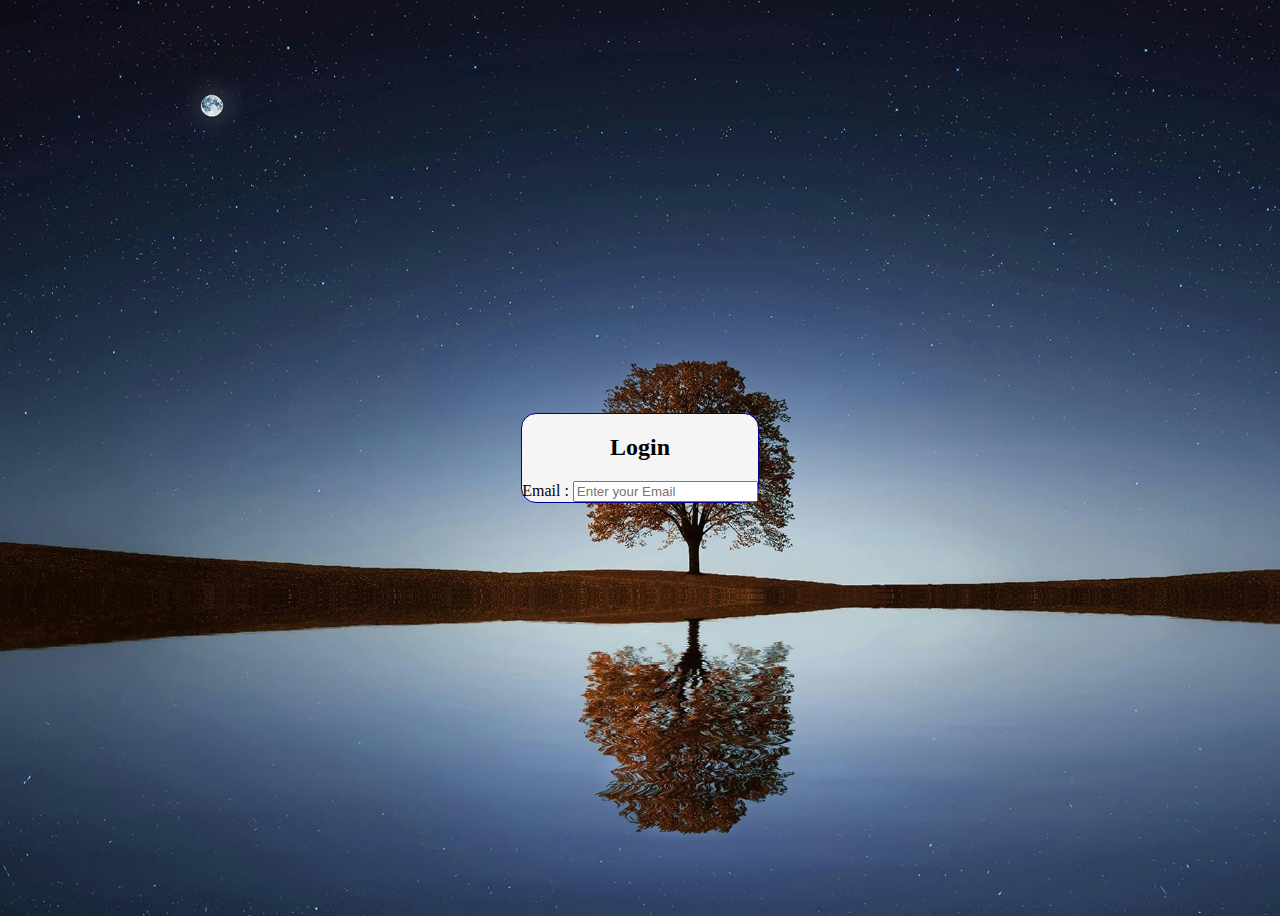
<file: index.html>
<!doctype html>
<html lang="en">
  <head>
    <meta charset="UTF-8" />
    <meta name="viewport" content="width=device-width, initial-scale=1.0" />
    <title>Document</title>
    <style>
      .body {
        display: flex;
        justify-content: center;
        min-height: 100vh;
        align-items: center;
        /* background: rgb(57, 81, 135); */
        background-image: url(./pictures/pexels-pixabay-268533.jpg);
        background-size: cover;
      }

      .top {
        border: 1px solid darkblue;
        background: whitesmoke;
        display: inline;
        text-align: center;
        border-radius: 15px;
      }
    </style>
  </head>
  <body class="body">
    <div class="top">
      <form action="">
        <h2>Login</h2>
        <label for="Email">Email :</label>
        <input type="email" placeholder="Enter your Email" />
      </form>
    </div>
  </body>
</html>
</file>
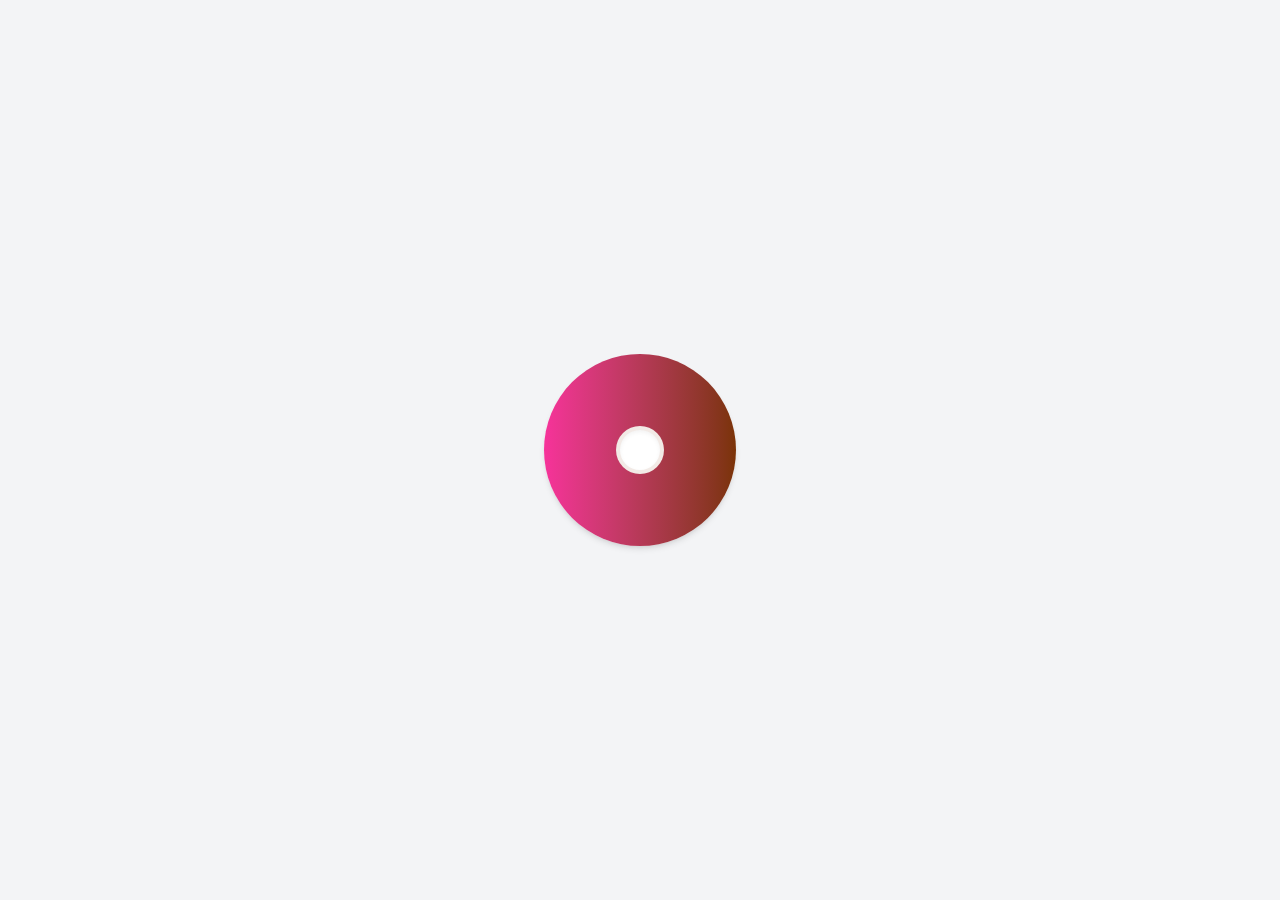
<file: donut.html>
<!doctype html>
<html lang="en">
  <head>
    <meta charset="UTF-8" />
    <meta name="viewport" content="width=device-width, initial-scale=1.0" />
    <title>Document</title>
    <link rel="stylesheet" href="./output.css" />
  </head>
  <body class="flex justify-center items-center min-h-screen bg-gray-100">
    <div
      class="flex justify-center items-center bg-gradient-to-r from-pink-500 to-amber-900 w-48 h-48 rounded-full shadow-md transition-all duration-300 hover:scale-105 animate-spin"
    >
      <div
        class="bg-white w-12 h-12 rounded-full shadow-inner border-4 border-amber-900/10"
      ></div>
    </div>
  </body>
</html>
</file>
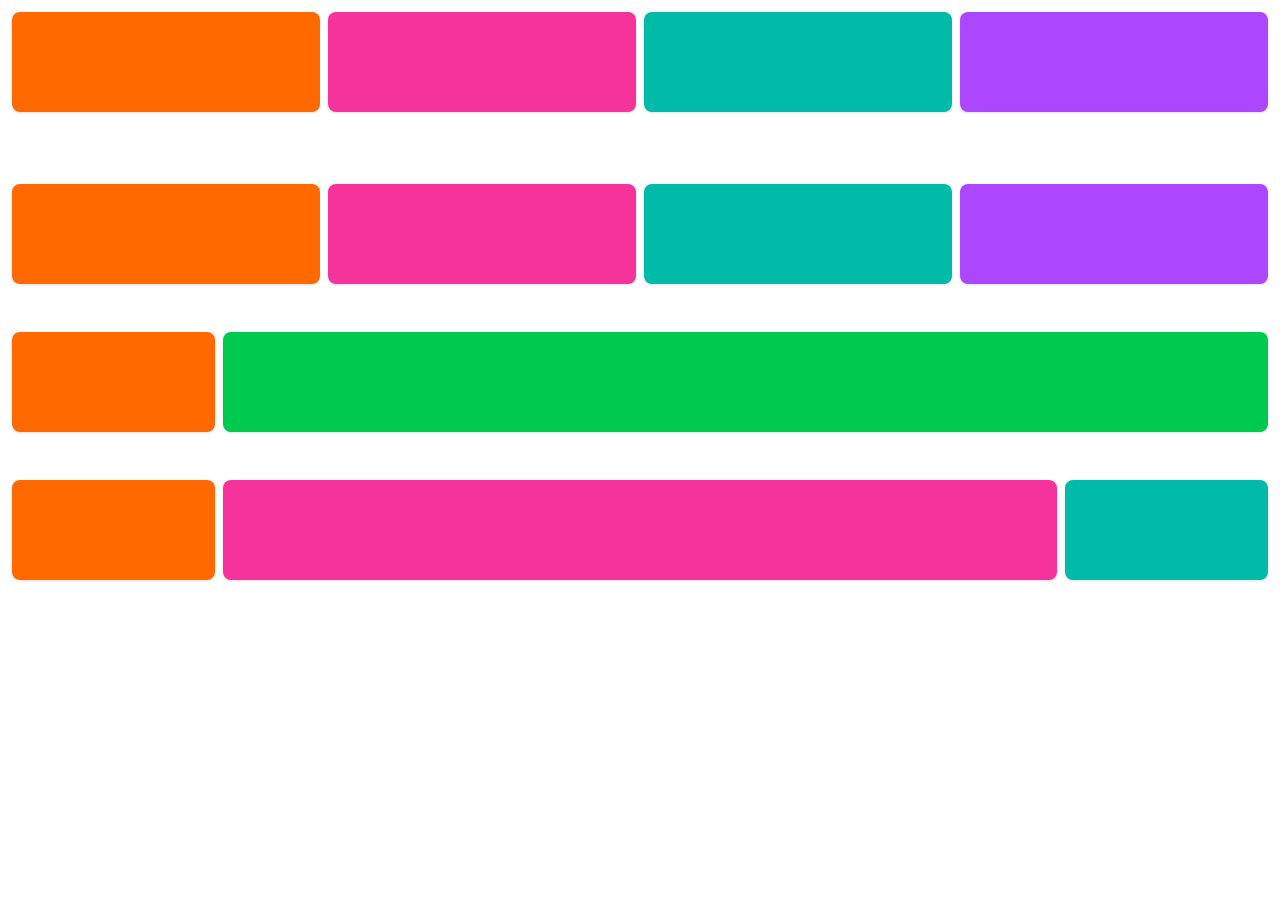
<file: grid_layoyt.html>
<!DOCTYPE html>
<html lang="en">
  <head>
    <meta charset="UTF-8" />
    <meta name="viewport" content="width=device-width, initial-scale=1.0" />
    <title>Grid-layout</title>
    <link rel="stylesheet" href="./output.css" />
  </head>
  <body>
    <div class="grid sm:grid-cols-4 grid-cols-2 gap-2 m-3">
      <div class="min-h-[100px] rounded-lg shadow bg-orange-500"></div>
      <div class="min-h-[100px] rounded-lg shadow bg-pink-500"></div>
      <div class="min-h-[100px] rounded-lg shadow bg-teal-500"></div>
      <div class="min-h-[100px] rounded-lg shadow bg-purple-500"></div>
    </div>
    <br /><br />
    <h2></h2>
    <div class="grid sm:grid-cols-4 gap-2 m-3">
      <div class="min-h-[100px] rounded-lg shadow bg-orange-500"></div>
      <div class="min-h-[100px] rounded-lg shadow bg-pink-500"></div>
      <div class="min-h-[100px] rounded-lg shadow bg-teal-500"></div>
      <div class="min-h-[100px] rounded-lg shadow bg-purple-500"></div>
    </div>
    <br />
    <div class="grid sm:grid-cols-12 grid-cols-2 gap-2 m-3">
      <div
        class="min-h-[100px] sm:col-span-2 rounded-lg shadow bg-orange-500"
      ></div>
      <div
        class="min-h-[100px] sm:col-span-10 rounded-lg shadow bg-green-500"
      ></div>
    </div>
    <br />
    <div class="grid sm:grid-cols-12 gap-2 m-3">
      <div
        class="sm:col-span-2 min-h-[100px] rounded-lg shadow bg-orange-500 sm:block hidden"
      ></div>
      <div
        class="sm:col-span-8 min-h-[100px] rounded-lg shadow bg-pink-500"
      ></div>
      <div
        class="sm:col-span-2 min-h-[100px] rounded-lg shadow bg-teal-500 sm:block hidden"
      ></div>
      <!-- <div class="min-h-[100px] rounded-lg shadow bg-purple-500"></div> -->
    </div>
  </body>
</html>
</file>
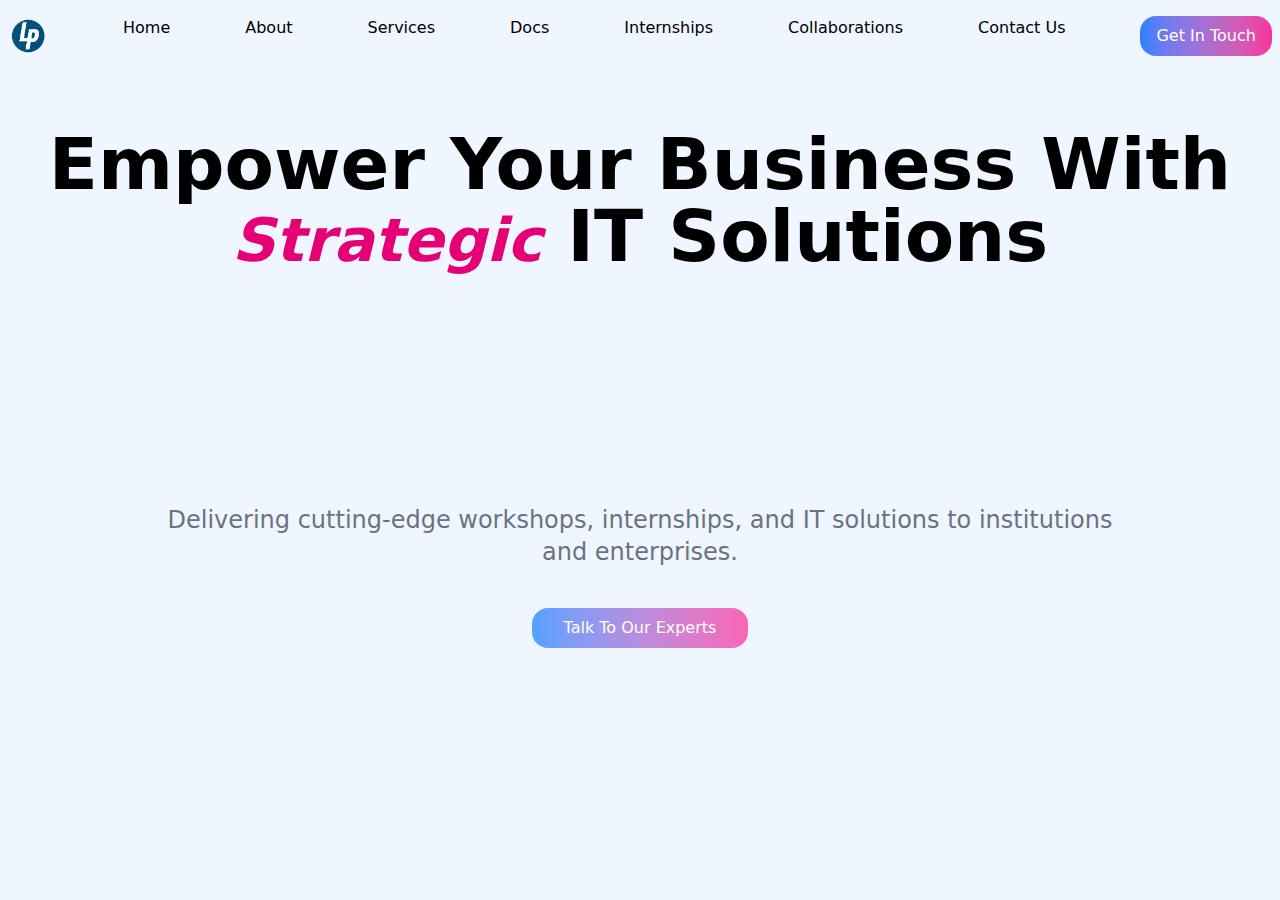
<file: landing.html>
<!doctype html>
<html lang="en">
  <head>
    <meta charset="UTF-8" />
    <meta name="viewport" content="width=device-width, initial-scale=1.0" />
    <title>Idea Gen Technologies</title>
    <link rel="stylesheet" href="./output.css" />
    <style>
      @keyframes smooth-slide {
        0%,
        100% {
          opacity: 0;
          transform: translate3d(0, 40px, 0);
        }
        10% {
          opacity: 1;
          transform: translate3d(0, 0, 0);
        }
        25% {
          opacity: 1;
          transform: translate3d(0, 0, 0);
        }
        35% {
          opacity: 0;
          transform: translate3d(0, -40px, 0);
        }
      }

      .step {
        opacity: 0; /* <--- THIS IS THE FIX. Hides text while waiting. */
        animation: smooth-slide 8s cubic-bezier(0.68, -0.55, 0.27, 1.55)
          infinite;
      }

      .step-1 {
        animation-delay: 0s;
      }
      .step-2 {
        animation-delay: 2s;
      }
      .step-3 {
        animation-delay: 4s;
      }
      .step-4 {
        animation-delay: 6s;
      }
    </style>
  </head>
  <body class="bg-blue-50">
    <nav
      class="px-2 py-4 cursor-pointer bg-blue-50 fixed top-0 w-full left-0 z-50"
    >
      <ul class="flex justify-between space-x-3 md:flex hidden">
        <img src="./pictures/image.png" class="w-auto h-10" alt="" />
        <li class="hover:text-blue-400"><a href="#">Home</a></li>
        <li class="hover:text-blue-400"><a href="#">About</a></li>
        <li class="hover:text-blue-400"><a href="#">Services</a></li>
        <li class="hover:text-blue-400"><a href="#">Docs</a></li>
        <li class="hover:text-blue-400"><a href="#">Internships</a></li>
        <li class="hover:text-blue-400"><a href="#">Collaborations</a></li>
        <li class="hover:text-blue-400"><a href="#">Contact Us</a></li>
        <button
          class="bg-gradient-to-r from-blue-500 to-pink-500 hover:from-pink-500 hover:to-blue-500 text-white rounded-2xl px-4 py-2 transition-all duration-300"
        >
          Get In Touch
        </button>
      </ul>
      <div class="md:hidden">
        <a class="text-4xl" href="#">&#8801;</a>
      </div>
    </nav>
    <div
      class="flex justify-center items-center text-center text-7xl font-bold pt-32"
    >
      <p class="align-middle text-center">
        Empower Your Business With
        <span class="text-pink-600 text-6xl italic">Strategic</span>
        IT Solutions
      </p>
    </div>

    <br />
    <br />
    <div
      class="h-24 overflow-hidden relative text-center mt-8 text-blue-400 text-6xl font-medium"
    >
      <p class="absolute w-full step step-1">For Innovations</p>
      <p class="absolute w-full step step-2">For Future</p>
      <p class="absolute w-full step step-3">For Students</p>
      <p class="absolute w-full step step-4">For Institutions</p>
    </div>
    <br /><br />
    <div class="text-gray-500 text-center align-middle mt-2 text-2xl">
      <p>
        Delivering cutting-edge workshops, internships, and IT solutions to
        institutions <br /><span> and enterprises.</span>
      </p>
    </div>
    <div class="flex justify-center mt-10">
      <button
        class="px-8 py-2 font-medium text-white bg-gradient-to-r from-blue-400 to-pink-400 rounded-2xl"
      >
        Talk To Our Experts
      </button>
    </div>
  </body>
</html>
</file>
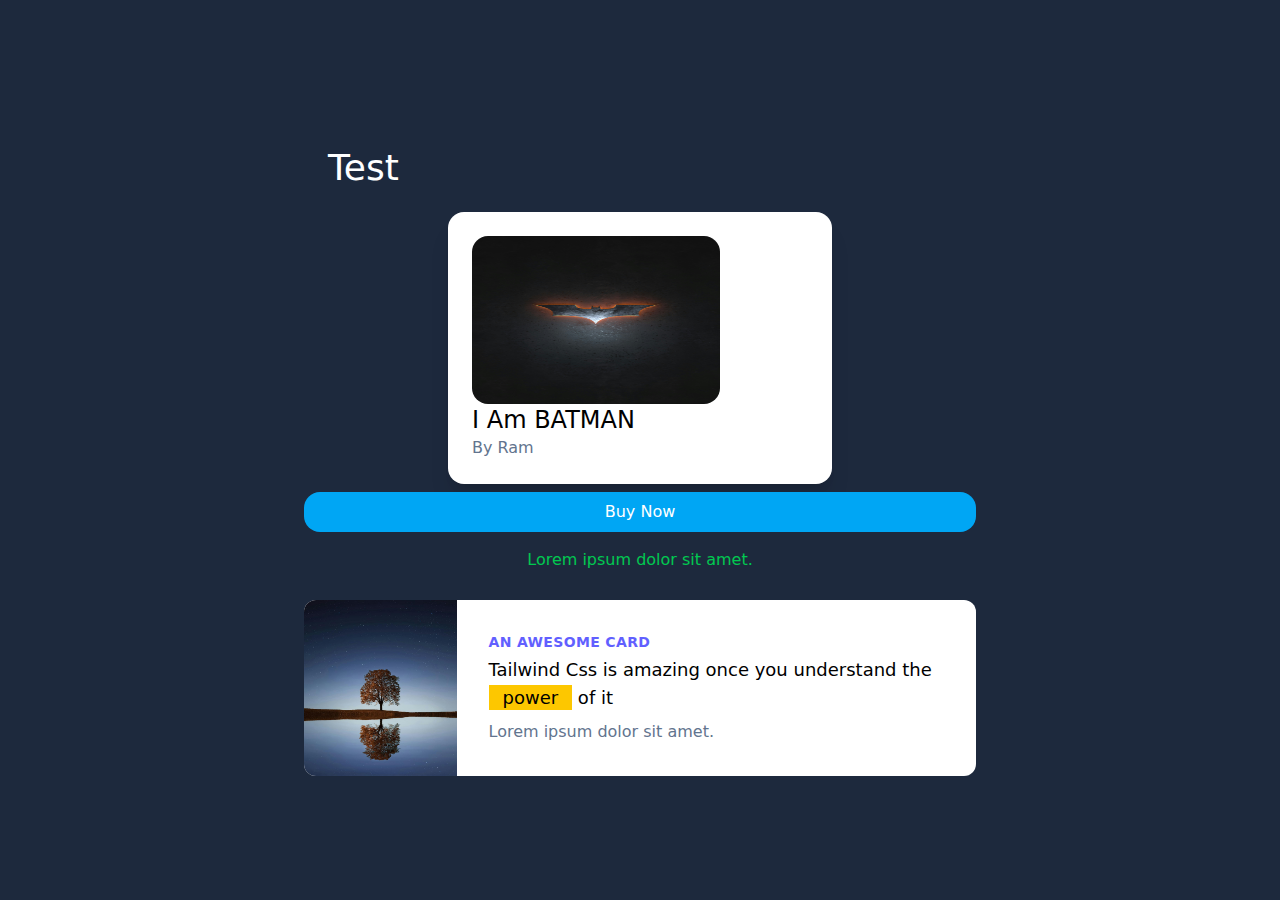
<file: Practice.html>
<!doctype html>
<html lang="en">
  <head>
    <meta charset="UTF-8" />
    <meta name="viewport" content="width=device-width, initial-scale=1.0" />
    <title>Document</title>
    <link rel="stylesheet" href="./output.css" />
  </head>
  <body class="bg-slate-800 grid place-content-center h-screen">
    <h1 class="text-white text-4xl m-6">Test</h1>
    <div></div>
    <div>
      <div
        class="p-6 max-w-sm mx-auto items-center bg-white rounded-2xl shadow-xl"
      >
        <img
          class="h-42 w-62 rounded-2xl"
          src="./pictures/chamfjord-n9Mbe2loySk-unsplash.jpg"
          alt=""
        />
        <div class="text-2xl font-medium text-black">
          I Am BATMAN
          <p class="text-slate-500 text-base">By Ram</p>
        </div>
      </div>
    </div>
    <button
      class="bg-sky-500 text-center mt-2 text-white rounded-2xl text-base p-2 hover:bg-white hover:text-black"
    >
      Buy Now
    </button>
    <div class="text-center my-4">
      <p class="text-white sm:text-red-500 md:text-green-500">
        Lorem ipsum dolor sit amet.
      </p>
    </div>

    <div class="mt-3">
      <div
        class="max-w-sm mx-auto bg-white rounded-xl overflow-hidden md:max-w-2xl"
      >
        <div class="md:flex">
          <div>
            <img
              class="h-48 w-full object-cover md:h-full md:w-48"
              src="./pictures/pexels-pixabay-268533.jpg"
              alt=""
            />
          </div>
          <div class="p-8">
            <div
              class="uppercase tracking-wide text-sm text-indigo-500 font-semibold"
            >
              An Awesome card
            </div>
            <a
              class="block mt-1 text-lg font-medium text-black hover:text-blue-500"
              href="#"
              >Tailwind Css is amazing once you understand the
              <span class="bg-yellow-400 p-[2px] px-[14px]">power</span> of it
            </a>
            <p class="mt-2 text-slate-500">Lorem ipsum dolor sit amet.</p>
          </div>
        </div>
      </div>
    </div>
  </body>
</html>
</file>
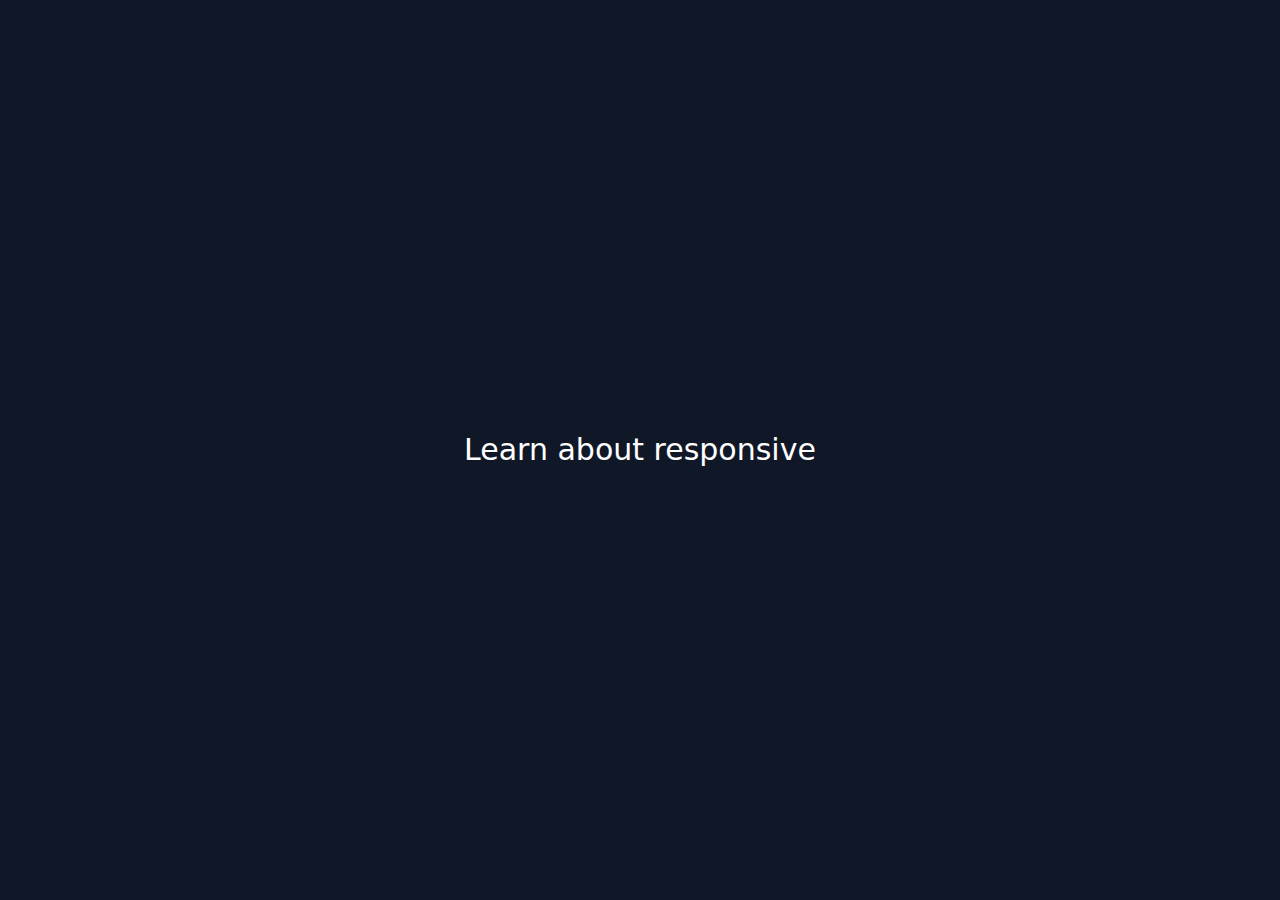
<file: responsive.html>
<!DOCTYPE html>
<html lang="en">
  <head>
    <meta charset="UTF-8" />
    <meta name="viewport" content="width=device-width, initial-scale=1.0" />
    <title>Responsive</title>
    <link rel="stylesheet" href="./output.css" />
  </head>
  <body
    class="bg-gray-900 text-white flex items-center min-h-screen justify-center"
  >
    <h1 class="sm:text-3xl text-sm">Learn about responsive</h1>
  </body>
</html>
</file>
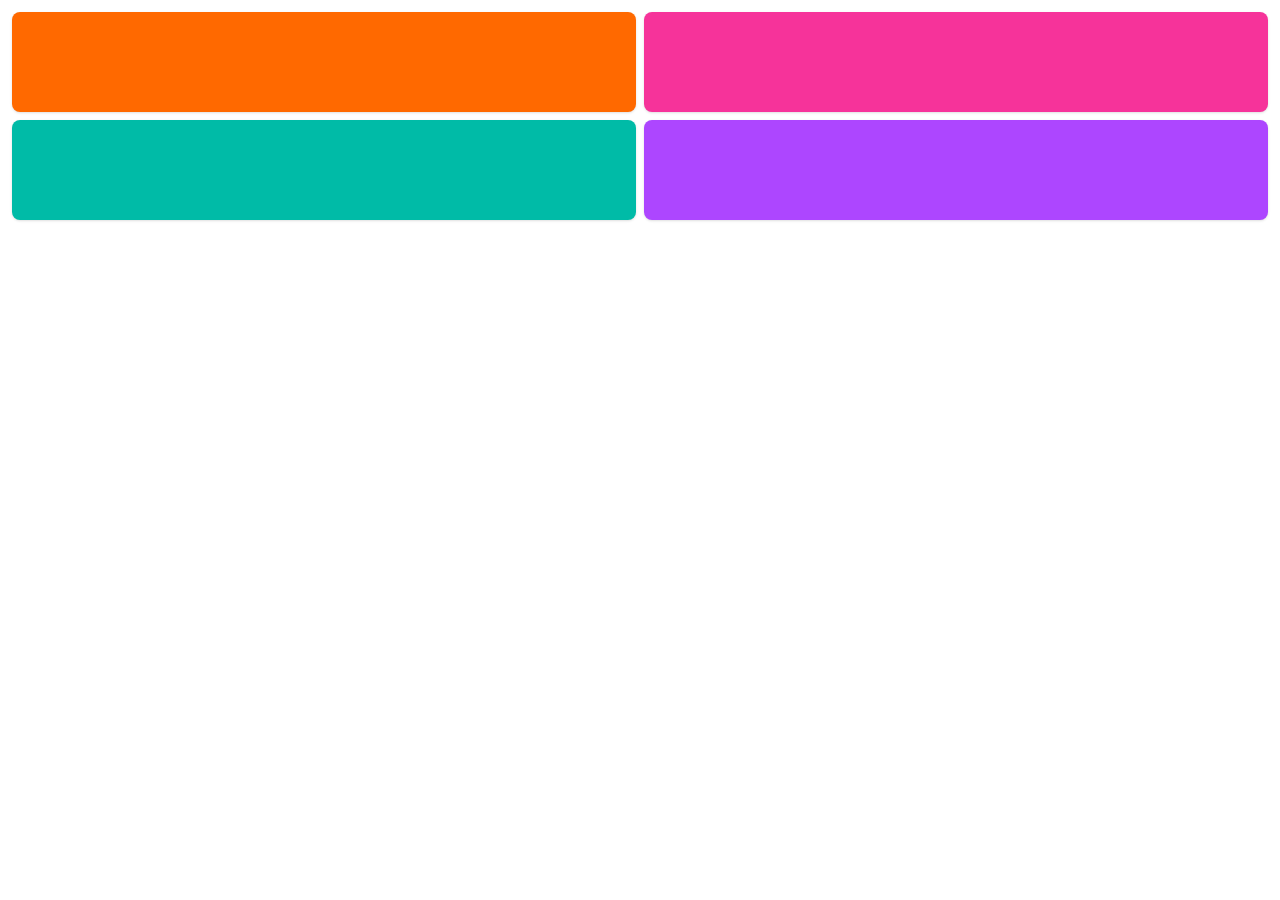
<file: test.html>
<html>
<!--Add your HTML code here-->
 <head>

<link rel="stylesheet" href="./output.css">
</head>
<div class="grid sm:grid-cols-2 grid-cols-2 gap-2 m-3">
      <div class="min-h-[100px] rounded-lg shadow bg-orange-500"></div>
      <div class="min-h-[100px] rounded-lg shadow bg-pink-500"></div>
      <div class="min-h-[100px] rounded-lg shadow bg-teal-500"></div>
      <div class="min-h-[100px] rounded-lg shadow bg-purple-500"></div>
    </div>
</div>
</html>
</file>
<file: output.css>
/*! tailwindcss v4.1.18 | MIT License | https://tailwindcss.com */
@layer properties;
@layer theme, base, components, utilities;
@layer theme {
  :root, :host {
    --font-sans: ui-sans-serif, system-ui, sans-serif, "Apple Color Emoji",
      "Segoe UI Emoji", "Segoe UI Symbol", "Noto Color Emoji";
    --font-mono: ui-monospace, SFMono-Regular, Menlo, Monaco, Consolas, "Liberation Mono",
      "Courier New", monospace;
    --color-red-500: oklch(63.7% 0.237 25.331);
    --color-orange-500: oklch(70.5% 0.213 47.604);
    --color-orange-600: oklch(64.6% 0.222 41.116);
    --color-amber-900: oklch(41.4% 0.112 45.904);
    --color-yellow-400: oklch(85.2% 0.199 91.936);
    --color-green-500: oklch(72.3% 0.219 149.579);
    --color-teal-500: oklch(70.4% 0.14 182.503);
    --color-sky-500: oklch(68.5% 0.169 237.323);
    --color-blue-50: oklch(97% 0.014 254.604);
    --color-blue-400: oklch(70.7% 0.165 254.624);
    --color-blue-500: oklch(62.3% 0.214 259.815);
    --color-blue-700: oklch(48.8% 0.243 264.376);
    --color-indigo-400: oklch(67.3% 0.182 276.935);
    --color-indigo-500: oklch(58.5% 0.233 277.117);
    --color-indigo-700: oklch(45.7% 0.24 277.023);
    --color-indigo-800: oklch(39.8% 0.195 277.366);
    --color-indigo-950: oklch(25.7% 0.09 281.288);
    --color-purple-500: oklch(62.7% 0.265 303.9);
    --color-pink-400: oklch(71.8% 0.202 349.761);
    --color-pink-500: oklch(65.6% 0.241 354.308);
    --color-pink-600: oklch(59.2% 0.249 0.584);
    --color-slate-500: oklch(55.4% 0.046 257.417);
    --color-slate-800: oklch(27.9% 0.041 260.031);
    --color-slate-950: oklch(12.9% 0.042 264.695);
    --color-gray-100: oklch(96.7% 0.003 264.542);
    --color-gray-300: oklch(87.2% 0.01 258.338);
    --color-gray-500: oklch(55.1% 0.027 264.364);
    --color-gray-600: oklch(44.6% 0.03 256.802);
    --color-gray-700: oklch(37.3% 0.034 259.733);
    --color-gray-800: oklch(27.8% 0.033 256.848);
    --color-gray-900: oklch(21% 0.034 264.665);
    --color-black: #000;
    --color-white: #fff;
    --spacing: 0.25rem;
    --container-sm: 24rem;
    --container-2xl: 42rem;
    --text-sm: 0.875rem;
    --text-sm--line-height: calc(1.25 / 0.875);
    --text-base: 1rem;
    --text-base--line-height: calc(1.5 / 1);
    --text-lg: 1.125rem;
    --text-lg--line-height: calc(1.75 / 1.125);
    --text-xl: 1.25rem;
    --text-xl--line-height: calc(1.75 / 1.25);
    --text-2xl: 1.5rem;
    --text-2xl--line-height: calc(2 / 1.5);
    --text-3xl: 1.875rem;
    --text-3xl--line-height: calc(2.25 / 1.875);
    --text-4xl: 2.25rem;
    --text-4xl--line-height: calc(2.5 / 2.25);
    --text-6xl: 3.75rem;
    --text-6xl--line-height: 1;
    --text-7xl: 4.5rem;
    --text-7xl--line-height: 1;
    --font-weight-medium: 500;
    --font-weight-semibold: 600;
    --font-weight-bold: 700;
    --tracking-wide: 0.025em;
    --radius-md: 0.375rem;
    --radius-lg: 0.5rem;
    --radius-xl: 0.75rem;
    --radius-2xl: 1rem;
    --animate-spin: spin 1s linear infinite;
    --animate-pulse: pulse 2s cubic-bezier(0.4, 0, 0.6, 1) infinite;
    --blur-md: 12px;
    --default-transition-duration: 150ms;
    --default-transition-timing-function: cubic-bezier(0.4, 0, 0.2, 1);
    --default-font-family: var(--font-sans);
    --default-mono-font-family: var(--font-mono);
  }
}
@layer base {
  *, ::after, ::before, ::backdrop, ::file-selector-button {
    box-sizing: border-box;
    margin: 0;
    padding: 0;
    border: 0 solid;
  }
  html, :host {
    line-height: 1.5;
    -webkit-text-size-adjust: 100%;
    tab-size: 4;
    font-family: var(--default-font-family, ui-sans-serif, system-ui, sans-serif, "Apple Color Emoji", "Segoe UI Emoji", "Segoe UI Symbol", "Noto Color Emoji");
    font-feature-settings: var(--default-font-feature-settings, normal);
    font-variation-settings: var(--default-font-variation-settings, normal);
    -webkit-tap-highlight-color: transparent;
  }
  hr {
    height: 0;
    color: inherit;
    border-top-width: 1px;
  }
  abbr:where([title]) {
    -webkit-text-decoration: underline dotted;
    text-decoration: underline dotted;
  }
  h1, h2, h3, h4, h5, h6 {
    font-size: inherit;
    font-weight: inherit;
  }
  a {
    color: inherit;
    -webkit-text-decoration: inherit;
    text-decoration: inherit;
  }
  b, strong {
    font-weight: bolder;
  }
  code, kbd, samp, pre {
    font-family: var(--default-mono-font-family, ui-monospace, SFMono-Regular, Menlo, Monaco, Consolas, "Liberation Mono", "Courier New", monospace);
    font-feature-settings: var(--default-mono-font-feature-settings, normal);
    font-variation-settings: var(--default-mono-font-variation-settings, normal);
    font-size: 1em;
  }
  small {
    font-size: 80%;
  }
  sub, sup {
    font-size: 75%;
    line-height: 0;
    position: relative;
    vertical-align: baseline;
  }
  sub {
    bottom: -0.25em;
  }
  sup {
    top: -0.5em;
  }
  table {
    text-indent: 0;
    border-color: inherit;
    border-collapse: collapse;
  }
  :-moz-focusring {
    outline: auto;
  }
  progress {
    vertical-align: baseline;
  }
  summary {
    display: list-item;
  }
  ol, ul, menu {
    list-style: none;
  }
  img, svg, video, canvas, audio, iframe, embed, object {
    display: block;
    vertical-align: middle;
  }
  img, video {
    max-width: 100%;
    height: auto;
  }
  button, input, select, optgroup, textarea, ::file-selector-button {
    font: inherit;
    font-feature-settings: inherit;
    font-variation-settings: inherit;
    letter-spacing: inherit;
    color: inherit;
    border-radius: 0;
    background-color: transparent;
    opacity: 1;
  }
  :where(select:is([multiple], [size])) optgroup {
    font-weight: bolder;
  }
  :where(select:is([multiple], [size])) optgroup option {
    padding-inline-start: 20px;
  }
  ::file-selector-button {
    margin-inline-end: 4px;
  }
  ::placeholder {
    opacity: 1;
  }
  @supports (not (-webkit-appearance: -apple-pay-button))  or (contain-intrinsic-size: 1px) {
    ::placeholder {
      color: currentcolor;
      @supports (color: color-mix(in lab, red, red)) {
        color: color-mix(in oklab, currentcolor 50%, transparent);
      }
    }
  }
  textarea {
    resize: vertical;
  }
  ::-webkit-search-decoration {
    -webkit-appearance: none;
  }
  ::-webkit-date-and-time-value {
    min-height: 1lh;
    text-align: inherit;
  }
  ::-webkit-datetime-edit {
    display: inline-flex;
  }
  ::-webkit-datetime-edit-fields-wrapper {
    padding: 0;
  }
  ::-webkit-datetime-edit, ::-webkit-datetime-edit-year-field, ::-webkit-datetime-edit-month-field, ::-webkit-datetime-edit-day-field, ::-webkit-datetime-edit-hour-field, ::-webkit-datetime-edit-minute-field, ::-webkit-datetime-edit-second-field, ::-webkit-datetime-edit-millisecond-field, ::-webkit-datetime-edit-meridiem-field {
    padding-block: 0;
  }
  ::-webkit-calendar-picker-indicator {
    line-height: 1;
  }
  :-moz-ui-invalid {
    box-shadow: none;
  }
  button, input:where([type="button"], [type="reset"], [type="submit"]), ::file-selector-button {
    appearance: button;
  }
  ::-webkit-inner-spin-button, ::-webkit-outer-spin-button {
    height: auto;
  }
  [hidden]:where(:not([hidden="until-found"])) {
    display: none !important;
  }
}
@layer utilities {
  .absolute {
    position: absolute;
  }
  .fixed {
    position: fixed;
  }
  .relative {
    position: relative;
  }
  .top-0 {
    top: calc(var(--spacing) * 0);
  }
  .left-0 {
    left: calc(var(--spacing) * 0);
  }
  .z-50 {
    z-index: 50;
  }
  .m-2 {
    margin: calc(var(--spacing) * 2);
  }
  .m-3 {
    margin: calc(var(--spacing) * 3);
  }
  .m-6 {
    margin: calc(var(--spacing) * 6);
  }
  .mx-\[10px\] {
    margin-inline: 10px;
  }
  .mx-auto {
    margin-inline: auto;
  }
  .my-4 {
    margin-block: calc(var(--spacing) * 4);
  }
  .mt-1 {
    margin-top: calc(var(--spacing) * 1);
  }
  .mt-2 {
    margin-top: calc(var(--spacing) * 2);
  }
  .mt-3 {
    margin-top: calc(var(--spacing) * 3);
  }
  .mt-4 {
    margin-top: calc(var(--spacing) * 4);
  }
  .mt-8 {
    margin-top: calc(var(--spacing) * 8);
  }
  .mt-10 {
    margin-top: calc(var(--spacing) * 10);
  }
  .mt-14 {
    margin-top: calc(var(--spacing) * 14);
  }
  .mb-2 {
    margin-bottom: calc(var(--spacing) * 2);
  }
  .mb-4 {
    margin-bottom: calc(var(--spacing) * 4);
  }
  .mb-12 {
    margin-bottom: calc(var(--spacing) * 12);
  }
  .block {
    display: block;
  }
  .flex {
    display: flex;
  }
  .grid {
    display: grid;
  }
  .hidden {
    display: none;
  }
  .inline-block {
    display: inline-block;
  }
  .table {
    display: table;
  }
  .h-1 {
    height: calc(var(--spacing) * 1);
  }
  .h-4 {
    height: calc(var(--spacing) * 4);
  }
  .h-10 {
    height: calc(var(--spacing) * 10);
  }
  .h-12 {
    height: calc(var(--spacing) * 12);
  }
  .h-14 {
    height: calc(var(--spacing) * 14);
  }
  .h-24 {
    height: calc(var(--spacing) * 24);
  }
  .h-32 {
    height: calc(var(--spacing) * 32);
  }
  .h-42 {
    height: calc(var(--spacing) * 42);
  }
  .h-48 {
    height: calc(var(--spacing) * 48);
  }
  .h-64 {
    height: calc(var(--spacing) * 64);
  }
  .h-auto {
    height: auto;
  }
  .h-screen {
    height: 100vh;
  }
  .min-h-\[100px\] {
    min-height: 100px;
  }
  .min-h-screen {
    min-height: 100vh;
  }
  .w-4 {
    width: calc(var(--spacing) * 4);
  }
  .w-12 {
    width: calc(var(--spacing) * 12);
  }
  .w-14 {
    width: calc(var(--spacing) * 14);
  }
  .w-32 {
    width: calc(var(--spacing) * 32);
  }
  .w-36 {
    width: calc(var(--spacing) * 36);
  }
  .w-46 {
    width: calc(var(--spacing) * 46);
  }
  .w-48 {
    width: calc(var(--spacing) * 48);
  }
  .w-62 {
    width: calc(var(--spacing) * 62);
  }
  .w-64 {
    width: calc(var(--spacing) * 64);
  }
  .w-auto {
    width: auto;
  }
  .w-full {
    width: 100%;
  }
  .max-w-sm {
    max-width: var(--container-sm);
  }
  .border-collapse {
    border-collapse: collapse;
  }
  .transform {
    transform: var(--tw-rotate-x,) var(--tw-rotate-y,) var(--tw-rotate-z,) var(--tw-skew-x,) var(--tw-skew-y,);
  }
  .animate-pulse {
    animation: var(--animate-pulse);
  }
  .animate-spin {
    animation: var(--animate-spin);
  }
  .cursor-pointer {
    cursor: pointer;
  }
  .resize {
    resize: both;
  }
  .grid-cols-2 {
    grid-template-columns: repeat(2, minmax(0, 1fr));
  }
  .flex-col {
    flex-direction: column;
  }
  .flex-wrap {
    flex-wrap: wrap;
  }
  .place-content-center {
    place-content: center;
  }
  .items-center {
    align-items: center;
  }
  .justify-between {
    justify-content: space-between;
  }
  .justify-center {
    justify-content: center;
  }
  .justify-evenly {
    justify-content: space-evenly;
  }
  .gap-2 {
    gap: calc(var(--spacing) * 2);
  }
  .space-x-3 {
    :where(& > :not(:last-child)) {
      --tw-space-x-reverse: 0;
      margin-inline-start: calc(calc(var(--spacing) * 3) * var(--tw-space-x-reverse));
      margin-inline-end: calc(calc(var(--spacing) * 3) * calc(1 - var(--tw-space-x-reverse)));
    }
  }
  .overflow-hidden {
    overflow: hidden;
  }
  .rounded {
    border-radius: 0.25rem;
  }
  .rounded-2xl {
    border-radius: var(--radius-2xl);
  }
  .rounded-full {
    border-radius: calc(infinity * 1px);
  }
  .rounded-lg {
    border-radius: var(--radius-lg);
  }
  .rounded-md {
    border-radius: var(--radius-md);
  }
  .rounded-xl {
    border-radius: var(--radius-xl);
  }
  .border {
    border-style: var(--tw-border-style);
    border-width: 1px;
  }
  .border-4 {
    border-style: var(--tw-border-style);
    border-width: 4px;
  }
  .border-b-4 {
    border-bottom-style: var(--tw-border-style);
    border-bottom-width: 4px;
  }
  .border-amber-900 {
    border-color: var(--color-amber-900);
  }
  .border-amber-900\/10 {
    border-color: color-mix(in srgb, oklch(41.4% 0.112 45.904) 10%, transparent);
    @supports (color: color-mix(in lab, red, red)) {
      border-color: color-mix(in oklab, var(--color-amber-900) 10%, transparent);
    }
  }
  .border-blue-500 {
    border-color: var(--color-blue-500);
  }
  .border-gray-800 {
    border-color: var(--color-gray-800);
  }
  .border-yellow-400 {
    border-color: var(--color-yellow-400);
  }
  .bg-blue-50 {
    background-color: var(--color-blue-50);
  }
  .bg-blue-500 {
    background-color: var(--color-blue-500);
  }
  .bg-gray-100 {
    background-color: var(--color-gray-100);
  }
  .bg-gray-600 {
    background-color: var(--color-gray-600);
  }
  .bg-gray-700 {
    background-color: var(--color-gray-700);
  }
  .bg-gray-900 {
    background-color: var(--color-gray-900);
  }
  .bg-green-500 {
    background-color: var(--color-green-500);
  }
  .bg-indigo-400 {
    background-color: var(--color-indigo-400);
  }
  .bg-indigo-800 {
    background-color: var(--color-indigo-800);
  }
  .bg-orange-500 {
    background-color: var(--color-orange-500);
  }
  .bg-orange-600 {
    background-color: var(--color-orange-600);
  }
  .bg-pink-500 {
    background-color: var(--color-pink-500);
  }
  .bg-purple-500 {
    background-color: var(--color-purple-500);
  }
  .bg-sky-500 {
    background-color: var(--color-sky-500);
  }
  .bg-slate-800 {
    background-color: var(--color-slate-800);
  }
  .bg-slate-950 {
    background-color: var(--color-slate-950);
  }
  .bg-teal-500 {
    background-color: var(--color-teal-500);
  }
  .bg-white {
    background-color: var(--color-white);
  }
  .bg-yellow-400 {
    background-color: var(--color-yellow-400);
  }
  .bg-gradient-to-r {
    --tw-gradient-position: to right in oklab;
    background-image: linear-gradient(var(--tw-gradient-stops));
  }
  .from-blue-400 {
    --tw-gradient-from: var(--color-blue-400);
    --tw-gradient-stops: var(--tw-gradient-via-stops, var(--tw-gradient-position), var(--tw-gradient-from) var(--tw-gradient-from-position), var(--tw-gradient-to) var(--tw-gradient-to-position));
  }
  .from-blue-500 {
    --tw-gradient-from: var(--color-blue-500);
    --tw-gradient-stops: var(--tw-gradient-via-stops, var(--tw-gradient-position), var(--tw-gradient-from) var(--tw-gradient-from-position), var(--tw-gradient-to) var(--tw-gradient-to-position));
  }
  .from-pink-500 {
    --tw-gradient-from: var(--color-pink-500);
    --tw-gradient-stops: var(--tw-gradient-via-stops, var(--tw-gradient-position), var(--tw-gradient-from) var(--tw-gradient-from-position), var(--tw-gradient-to) var(--tw-gradient-to-position));
  }
  .to-amber-900 {
    --tw-gradient-to: var(--color-amber-900);
    --tw-gradient-stops: var(--tw-gradient-via-stops, var(--tw-gradient-position), var(--tw-gradient-from) var(--tw-gradient-from-position), var(--tw-gradient-to) var(--tw-gradient-to-position));
  }
  .to-pink-400 {
    --tw-gradient-to: var(--color-pink-400);
    --tw-gradient-stops: var(--tw-gradient-via-stops, var(--tw-gradient-position), var(--tw-gradient-from) var(--tw-gradient-from-position), var(--tw-gradient-to) var(--tw-gradient-to-position));
  }
  .to-pink-500 {
    --tw-gradient-to: var(--color-pink-500);
    --tw-gradient-stops: var(--tw-gradient-via-stops, var(--tw-gradient-position), var(--tw-gradient-from) var(--tw-gradient-from-position), var(--tw-gradient-to) var(--tw-gradient-to-position));
  }
  .object-cover {
    object-fit: cover;
  }
  .p-2 {
    padding: calc(var(--spacing) * 2);
  }
  .p-4 {
    padding: calc(var(--spacing) * 4);
  }
  .p-6 {
    padding: calc(var(--spacing) * 6);
  }
  .p-8 {
    padding: calc(var(--spacing) * 8);
  }
  .p-10 {
    padding: calc(var(--spacing) * 10);
  }
  .p-\[2px\] {
    padding: 2px;
  }
  .px-2 {
    padding-inline: calc(var(--spacing) * 2);
  }
  .px-3 {
    padding-inline: calc(var(--spacing) * 3);
  }
  .px-4 {
    padding-inline: calc(var(--spacing) * 4);
  }
  .px-8 {
    padding-inline: calc(var(--spacing) * 8);
  }
  .px-\[14px\] {
    padding-inline: 14px;
  }
  .py-2 {
    padding-block: calc(var(--spacing) * 2);
  }
  .py-4 {
    padding-block: calc(var(--spacing) * 4);
  }
  .pt-32 {
    padding-top: calc(var(--spacing) * 32);
  }
  .text-center {
    text-align: center;
  }
  .align-middle {
    vertical-align: middle;
  }
  .text-2xl {
    font-size: var(--text-2xl);
    line-height: var(--tw-leading, var(--text-2xl--line-height));
  }
  .text-3xl {
    font-size: var(--text-3xl);
    line-height: var(--tw-leading, var(--text-3xl--line-height));
  }
  .text-4xl {
    font-size: var(--text-4xl);
    line-height: var(--tw-leading, var(--text-4xl--line-height));
  }
  .text-6xl {
    font-size: var(--text-6xl);
    line-height: var(--tw-leading, var(--text-6xl--line-height));
  }
  .text-7xl {
    font-size: var(--text-7xl);
    line-height: var(--tw-leading, var(--text-7xl--line-height));
  }
  .text-base {
    font-size: var(--text-base);
    line-height: var(--tw-leading, var(--text-base--line-height));
  }
  .text-lg {
    font-size: var(--text-lg);
    line-height: var(--tw-leading, var(--text-lg--line-height));
  }
  .text-sm {
    font-size: var(--text-sm);
    line-height: var(--tw-leading, var(--text-sm--line-height));
  }
  .text-xl {
    font-size: var(--text-xl);
    line-height: var(--tw-leading, var(--text-xl--line-height));
  }
  .font-bold {
    --tw-font-weight: var(--font-weight-bold);
    font-weight: var(--font-weight-bold);
  }
  .font-medium {
    --tw-font-weight: var(--font-weight-medium);
    font-weight: var(--font-weight-medium);
  }
  .font-semibold {
    --tw-font-weight: var(--font-weight-semibold);
    font-weight: var(--font-weight-semibold);
  }
  .tracking-wide {
    --tw-tracking: var(--tracking-wide);
    letter-spacing: var(--tracking-wide);
  }
  .text-black {
    color: var(--color-black);
  }
  .text-blue-400 {
    color: var(--color-blue-400);
  }
  .text-gray-300 {
    color: var(--color-gray-300);
  }
  .text-gray-500 {
    color: var(--color-gray-500);
  }
  .text-indigo-500 {
    color: var(--color-indigo-500);
  }
  .text-indigo-700 {
    color: var(--color-indigo-700);
  }
  .text-indigo-800 {
    color: var(--color-indigo-800);
  }
  .text-indigo-950 {
    color: var(--color-indigo-950);
  }
  .text-pink-600 {
    color: var(--color-pink-600);
  }
  .text-slate-500 {
    color: var(--color-slate-500);
  }
  .text-white {
    color: var(--color-white);
  }
  .uppercase {
    text-transform: uppercase;
  }
  .italic {
    font-style: italic;
  }
  .underline {
    text-decoration-line: underline;
  }
  .shadow {
    --tw-shadow: 0 1px 3px 0 var(--tw-shadow-color, rgb(0 0 0 / 0.1)), 0 1px 2px -1px var(--tw-shadow-color, rgb(0 0 0 / 0.1));
    box-shadow: var(--tw-inset-shadow), var(--tw-inset-ring-shadow), var(--tw-ring-offset-shadow), var(--tw-ring-shadow), var(--tw-shadow);
  }
  .shadow-2xl {
    --tw-shadow: 0 25px 50px -12px var(--tw-shadow-color, rgb(0 0 0 / 0.25));
    box-shadow: var(--tw-inset-shadow), var(--tw-inset-ring-shadow), var(--tw-ring-offset-shadow), var(--tw-ring-shadow), var(--tw-shadow);
  }
  .shadow-inner {
    --tw-shadow: inset 0 2px 4px 0 var(--tw-shadow-color, rgb(0 0 0 / 0.05));
    box-shadow: var(--tw-inset-shadow), var(--tw-inset-ring-shadow), var(--tw-ring-offset-shadow), var(--tw-ring-shadow), var(--tw-shadow);
  }
  .shadow-md {
    --tw-shadow: 0 4px 6px -1px var(--tw-shadow-color, rgb(0 0 0 / 0.1)), 0 2px 4px -2px var(--tw-shadow-color, rgb(0 0 0 / 0.1));
    box-shadow: var(--tw-inset-shadow), var(--tw-inset-ring-shadow), var(--tw-ring-offset-shadow), var(--tw-ring-shadow), var(--tw-shadow);
  }
  .shadow-xl {
    --tw-shadow: 0 20px 25px -5px var(--tw-shadow-color, rgb(0 0 0 / 0.1)), 0 8px 10px -6px var(--tw-shadow-color, rgb(0 0 0 / 0.1));
    box-shadow: var(--tw-inset-shadow), var(--tw-inset-ring-shadow), var(--tw-ring-offset-shadow), var(--tw-ring-shadow), var(--tw-shadow);
  }
  .outline {
    outline-style: var(--tw-outline-style);
    outline-width: 1px;
  }
  .blur-md {
    --tw-blur: blur(var(--blur-md));
    filter: var(--tw-blur,) var(--tw-brightness,) var(--tw-contrast,) var(--tw-grayscale,) var(--tw-hue-rotate,) var(--tw-invert,) var(--tw-saturate,) var(--tw-sepia,) var(--tw-drop-shadow,);
  }
  .filter {
    filter: var(--tw-blur,) var(--tw-brightness,) var(--tw-contrast,) var(--tw-grayscale,) var(--tw-hue-rotate,) var(--tw-invert,) var(--tw-saturate,) var(--tw-sepia,) var(--tw-drop-shadow,);
  }
  .transition {
    transition-property: color, background-color, border-color, outline-color, text-decoration-color, fill, stroke, --tw-gradient-from, --tw-gradient-via, --tw-gradient-to, opacity, box-shadow, transform, translate, scale, rotate, filter, -webkit-backdrop-filter, backdrop-filter, display, content-visibility, overlay, pointer-events;
    transition-timing-function: var(--tw-ease, var(--default-transition-timing-function));
    transition-duration: var(--tw-duration, var(--default-transition-duration));
  }
  .transition-all {
    transition-property: all;
    transition-timing-function: var(--tw-ease, var(--default-transition-timing-function));
    transition-duration: var(--tw-duration, var(--default-transition-duration));
  }
  .duration-300 {
    --tw-duration: 300ms;
    transition-duration: 300ms;
  }
  .hover\:scale-105 {
    &:hover {
      @media (hover: hover) {
        --tw-scale-x: 105%;
        --tw-scale-y: 105%;
        --tw-scale-z: 105%;
        scale: var(--tw-scale-x) var(--tw-scale-y);
      }
    }
  }
  .hover\:bg-blue-500 {
    &:hover {
      @media (hover: hover) {
        background-color: var(--color-blue-500);
      }
    }
  }
  .hover\:bg-blue-700 {
    &:hover {
      @media (hover: hover) {
        background-color: var(--color-blue-700);
      }
    }
  }
  .hover\:bg-white {
    &:hover {
      @media (hover: hover) {
        background-color: var(--color-white);
      }
    }
  }
  .hover\:from-pink-500 {
    &:hover {
      @media (hover: hover) {
        --tw-gradient-from: var(--color-pink-500);
        --tw-gradient-stops: var(--tw-gradient-via-stops, var(--tw-gradient-position), var(--tw-gradient-from) var(--tw-gradient-from-position), var(--tw-gradient-to) var(--tw-gradient-to-position));
      }
    }
  }
  .hover\:to-blue-500 {
    &:hover {
      @media (hover: hover) {
        --tw-gradient-to: var(--color-blue-500);
        --tw-gradient-stops: var(--tw-gradient-via-stops, var(--tw-gradient-position), var(--tw-gradient-from) var(--tw-gradient-from-position), var(--tw-gradient-to) var(--tw-gradient-to-position));
      }
    }
  }
  .hover\:text-black {
    &:hover {
      @media (hover: hover) {
        color: var(--color-black);
      }
    }
  }
  .hover\:text-blue-400 {
    &:hover {
      @media (hover: hover) {
        color: var(--color-blue-400);
      }
    }
  }
  .hover\:text-blue-500 {
    &:hover {
      @media (hover: hover) {
        color: var(--color-blue-500);
      }
    }
  }
  .focus\:ring-2 {
    &:focus {
      --tw-ring-shadow: var(--tw-ring-inset,) 0 0 0 calc(2px + var(--tw-ring-offset-width)) var(--tw-ring-color, currentcolor);
      box-shadow: var(--tw-inset-shadow), var(--tw-inset-ring-shadow), var(--tw-ring-offset-shadow), var(--tw-ring-shadow), var(--tw-shadow);
    }
  }
  .focus\:ring-blue-500 {
    &:focus {
      --tw-ring-color: var(--color-blue-500);
    }
  }
  .focus\:outline-none {
    &:focus {
      --tw-outline-style: none;
      outline-style: none;
    }
  }
  .sm\:col-span-2 {
    @media (width >= 40rem) {
      grid-column: span 2 / span 2;
    }
  }
  .sm\:col-span-8 {
    @media (width >= 40rem) {
      grid-column: span 8 / span 8;
    }
  }
  .sm\:col-span-10 {
    @media (width >= 40rem) {
      grid-column: span 10 / span 10;
    }
  }
  .sm\:block {
    @media (width >= 40rem) {
      display: block;
    }
  }
  .sm\:grid-cols-2 {
    @media (width >= 40rem) {
      grid-template-columns: repeat(2, minmax(0, 1fr));
    }
  }
  .sm\:grid-cols-4 {
    @media (width >= 40rem) {
      grid-template-columns: repeat(4, minmax(0, 1fr));
    }
  }
  .sm\:grid-cols-12 {
    @media (width >= 40rem) {
      grid-template-columns: repeat(12, minmax(0, 1fr));
    }
  }
  .sm\:text-3xl {
    @media (width >= 40rem) {
      font-size: var(--text-3xl);
      line-height: var(--tw-leading, var(--text-3xl--line-height));
    }
  }
  .sm\:text-red-500 {
    @media (width >= 40rem) {
      color: var(--color-red-500);
    }
  }
  .md\:mt-4 {
    @media (width >= 48rem) {
      margin-top: calc(var(--spacing) * 4);
    }
  }
  .md\:block {
    @media (width >= 48rem) {
      display: block;
    }
  }
  .md\:flex {
    @media (width >= 48rem) {
      display: flex;
    }
  }
  .md\:hidden {
    @media (width >= 48rem) {
      display: none;
    }
  }
  .md\:h-full {
    @media (width >= 48rem) {
      height: 100%;
    }
  }
  .md\:w-48 {
    @media (width >= 48rem) {
      width: calc(var(--spacing) * 48);
    }
  }
  .md\:max-w-2xl {
    @media (width >= 48rem) {
      max-width: var(--container-2xl);
    }
  }
  .md\:px-4 {
    @media (width >= 48rem) {
      padding-inline: calc(var(--spacing) * 4);
    }
  }
  .md\:text-4xl {
    @media (width >= 48rem) {
      font-size: var(--text-4xl);
      line-height: var(--tw-leading, var(--text-4xl--line-height));
    }
  }
  .md\:text-green-500 {
    @media (width >= 48rem) {
      color: var(--color-green-500);
    }
  }
}
@property --tw-rotate-x {
  syntax: "*";
  inherits: false;
}
@property --tw-rotate-y {
  syntax: "*";
  inherits: false;
}
@property --tw-rotate-z {
  syntax: "*";
  inherits: false;
}
@property --tw-skew-x {
  syntax: "*";
  inherits: false;
}
@property --tw-skew-y {
  syntax: "*";
  inherits: false;
}
@property --tw-space-x-reverse {
  syntax: "*";
  inherits: false;
  initial-value: 0;
}
@property --tw-border-style {
  syntax: "*";
  inherits: false;
  initial-value: solid;
}
@property --tw-gradient-position {
  syntax: "*";
  inherits: false;
}
@property --tw-gradient-from {
  syntax: "<color>";
  inherits: false;
  initial-value: #0000;
}
@property --tw-gradient-via {
  syntax: "<color>";
  inherits: false;
  initial-value: #0000;
}
@property --tw-gradient-to {
  syntax: "<color>";
  inherits: false;
  initial-value: #0000;
}
@property --tw-gradient-stops {
  syntax: "*";
  inherits: false;
}
@property --tw-gradient-via-stops {
  syntax: "*";
  inherits: false;
}
@property --tw-gradient-from-position {
  syntax: "<length-percentage>";
  inherits: false;
  initial-value: 0%;
}
@property --tw-gradient-via-position {
  syntax: "<length-percentage>";
  inherits: false;
  initial-value: 50%;
}
@property --tw-gradient-to-position {
  syntax: "<length-percentage>";
  inherits: false;
  initial-value: 100%;
}
@property --tw-font-weight {
  syntax: "*";
  inherits: false;
}
@property --tw-tracking {
  syntax: "*";
  inherits: false;
}
@property --tw-shadow {
  syntax: "*";
  inherits: false;
  initial-value: 0 0 #0000;
}
@property --tw-shadow-color {
  syntax: "*";
  inherits: false;
}
@property --tw-shadow-alpha {
  syntax: "<percentage>";
  inherits: false;
  initial-value: 100%;
}
@property --tw-inset-shadow {
  syntax: "*";
  inherits: false;
  initial-value: 0 0 #0000;
}
@property --tw-inset-shadow-color {
  syntax: "*";
  inherits: false;
}
@property --tw-inset-shadow-alpha {
  syntax: "<percentage>";
  inherits: false;
  initial-value: 100%;
}
@property --tw-ring-color {
  syntax: "*";
  inherits: false;
}
@property --tw-ring-shadow {
  syntax: "*";
  inherits: false;
  initial-value: 0 0 #0000;
}
@property --tw-inset-ring-color {
  syntax: "*";
  inherits: false;
}
@property --tw-inset-ring-shadow {
  syntax: "*";
  inherits: false;
  initial-value: 0 0 #0000;
}
@property --tw-ring-inset {
  syntax: "*";
  inherits: false;
}
@property --tw-ring-offset-width {
  syntax: "<length>";
  inherits: false;
  initial-value: 0px;
}
@property --tw-ring-offset-color {
  syntax: "*";
  inherits: false;
  initial-value: #fff;
}
@property --tw-ring-offset-shadow {
  syntax: "*";
  inherits: false;
  initial-value: 0 0 #0000;
}
@property --tw-outline-style {
  syntax: "*";
  inherits: false;
  initial-value: solid;
}
@property --tw-blur {
  syntax: "*";
  inherits: false;
}
@property --tw-brightness {
  syntax: "*";
  inherits: false;
}
@property --tw-contrast {
  syntax: "*";
  inherits: false;
}
@property --tw-grayscale {
  syntax: "*";
  inherits: false;
}
@property --tw-hue-rotate {
  syntax: "*";
  inherits: false;
}
@property --tw-invert {
  syntax: "*";
  inherits: false;
}
@property --tw-opacity {
  syntax: "*";
  inherits: false;
}
@property --tw-saturate {
  syntax: "*";
  inherits: false;
}
@property --tw-sepia {
  syntax: "*";
  inherits: false;
}
@property --tw-drop-shadow {
  syntax: "*";
  inherits: false;
}
@property --tw-drop-shadow-color {
  syntax: "*";
  inherits: false;
}
@property --tw-drop-shadow-alpha {
  syntax: "<percentage>";
  inherits: false;
  initial-value: 100%;
}
@property --tw-drop-shadow-size {
  syntax: "*";
  inherits: false;
}
@property --tw-duration {
  syntax: "*";
  inherits: false;
}
@property --tw-scale-x {
  syntax: "*";
  inherits: false;
  initial-value: 1;
}
@property --tw-scale-y {
  syntax: "*";
  inherits: false;
  initial-value: 1;
}
@property --tw-scale-z {
  syntax: "*";
  inherits: false;
  initial-value: 1;
}
@keyframes spin {
  to {
    transform: rotate(360deg);
  }
}
@keyframes pulse {
  50% {
    opacity: 0.5;
  }
}
@layer properties {
  @supports ((-webkit-hyphens: none) and (not (margin-trim: inline))) or ((-moz-orient: inline) and (not (color:rgb(from red r g b)))) {
    *, ::before, ::after, ::backdrop {
      --tw-rotate-x: initial;
      --tw-rotate-y: initial;
      --tw-rotate-z: initial;
      --tw-skew-x: initial;
      --tw-skew-y: initial;
      --tw-space-x-reverse: 0;
      --tw-border-style: solid;
      --tw-gradient-position: initial;
      --tw-gradient-from: #0000;
      --tw-gradient-via: #0000;
      --tw-gradient-to: #0000;
      --tw-gradient-stops: initial;
      --tw-gradient-via-stops: initial;
      --tw-gradient-from-position: 0%;
      --tw-gradient-via-position: 50%;
      --tw-gradient-to-position: 100%;
      --tw-font-weight: initial;
      --tw-tracking: initial;
      --tw-shadow: 0 0 #0000;
      --tw-shadow-color: initial;
      --tw-shadow-alpha: 100%;
      --tw-inset-shadow: 0 0 #0000;
      --tw-inset-shadow-color: initial;
      --tw-inset-shadow-alpha: 100%;
      --tw-ring-color: initial;
      --tw-ring-shadow: 0 0 #0000;
      --tw-inset-ring-color: initial;
      --tw-inset-ring-shadow: 0 0 #0000;
      --tw-ring-inset: initial;
      --tw-ring-offset-width: 0px;
      --tw-ring-offset-color: #fff;
      --tw-ring-offset-shadow: 0 0 #0000;
      --tw-outline-style: solid;
      --tw-blur: initial;
      --tw-brightness: initial;
      --tw-contrast: initial;
      --tw-grayscale: initial;
      --tw-hue-rotate: initial;
      --tw-invert: initial;
      --tw-opacity: initial;
      --tw-saturate: initial;
      --tw-sepia: initial;
      --tw-drop-shadow: initial;
      --tw-drop-shadow-color: initial;
      --tw-drop-shadow-alpha: 100%;
      --tw-drop-shadow-size: initial;
      --tw-duration: initial;
      --tw-scale-x: 1;
      --tw-scale-y: 1;
      --tw-scale-z: 1;
    }
  }
}
</file>
